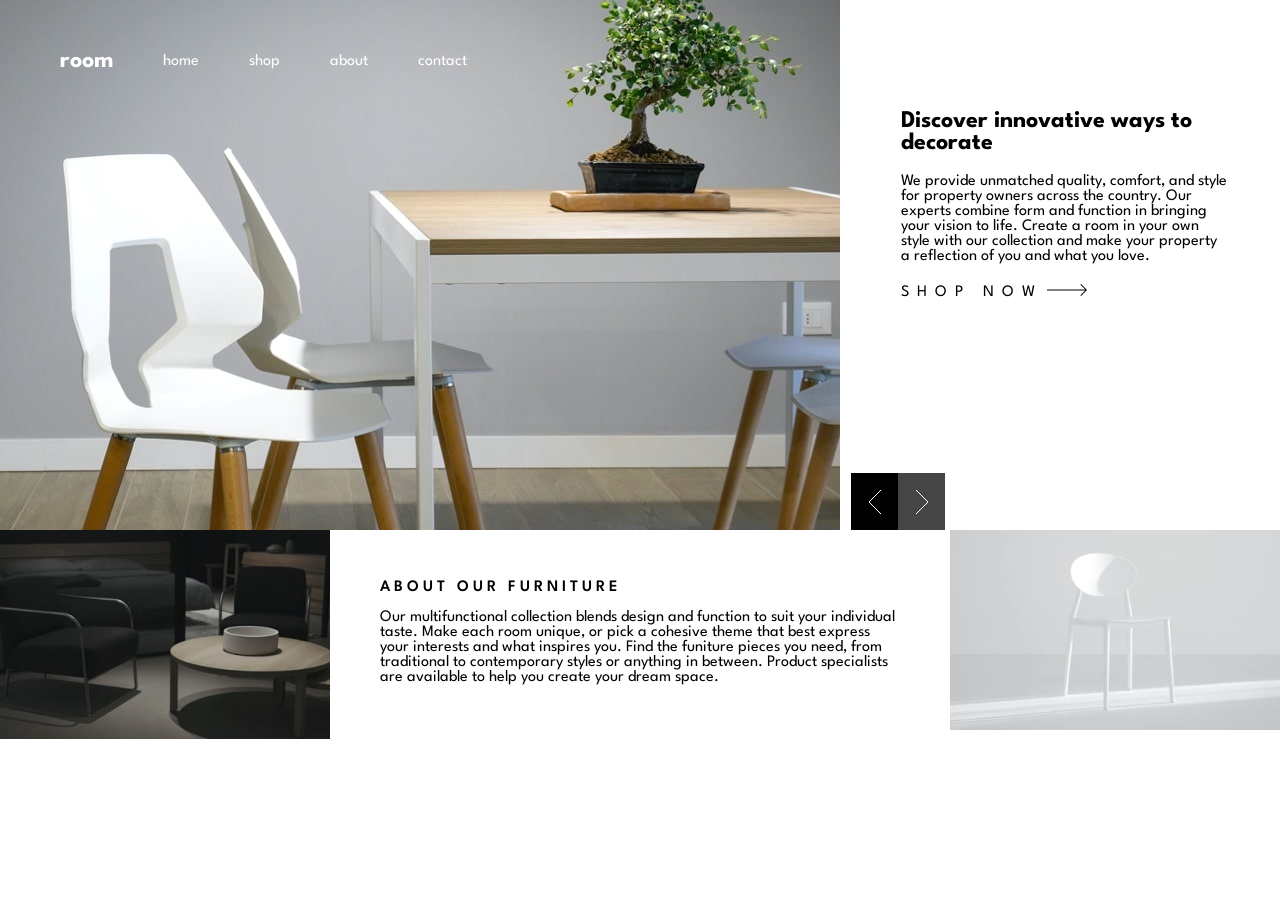
<file: index.html>
<!DOCTYPE html>
<html lang="en">
<head>
    <meta charset="UTF-8">
    <meta http-equiv="X-UA-Compatible" content="IE=edge">
    <meta name="viewport" content="width=device-width, initial-scale=1.0">
    <title>Furniture House</title>
    <link rel="stylesheet" href="class_assignment.css">
    <link rel="preconnect" href="https://fonts.googleapis.com">
    <link rel="preconnect" href="https://fonts.gstatic.com" crossorigin>
    <link href="https://fonts.googleapis.com/css2?family=League+Spartan&display=swap" rel="stylesheet">
</head>
<body>
    <section class="top">
        <div class="left">
            <nav>
                <h2 class="logo">room</h2>
                <ul class="list">
                    <li><a href="">home</a></li>
                    <li><a href="">shop</a></li>
                    <li><a href="">about</a></li>
                    <li><a href="">contact</a></li>
                </ul>
            </nav>
        </div>
        <div class="right">
            <div class="heading">
                <h1 class="dicover">Discover innovative ways to decorate</h1>
                <p class="mission">We provide unmatched quality, comfort, and style for property owners across the country. Our experts combine form and function in bringing your vision to life. Create a room in your own style with our collection and make your property a reflection of you and what you love.</p>
                <p class="shop"><a href="#">SHOP NOW</a> <img src="Image/icon-arrow.svg" alt=""></i></p>
            </div>
            <div class="angles">
                <img class="angle_left" src="Image/icon-angle-left.svg" alt="">
                <img class="angle_right" src="Image/icon-angle-right.svg" alt="">
            </div>
        </div>
    </section>
    <sectiion class="down">
        <div>
            <img class="black" src="Image/Black chair and table.jpg" alt="">
        </div>
        <div class="about">
            <h4 class="our">ABOUT OUR FURNITURE</h4>
            <p>Our multifunctional collection blends design and function to suit your individual taste. Make each room unique, or pick a cohesive theme that best express your interests and what inspires you. Find the funiture pieces you need, from traditional to contemporary styles or anything in between. Product specialists are available to help you create your dream space.</p>
        </div>
        <div>
            <img class="white" src="Image/White chair.jpg" alt="">
        </div>
    </sectiion>
</body>
</html>
</file>
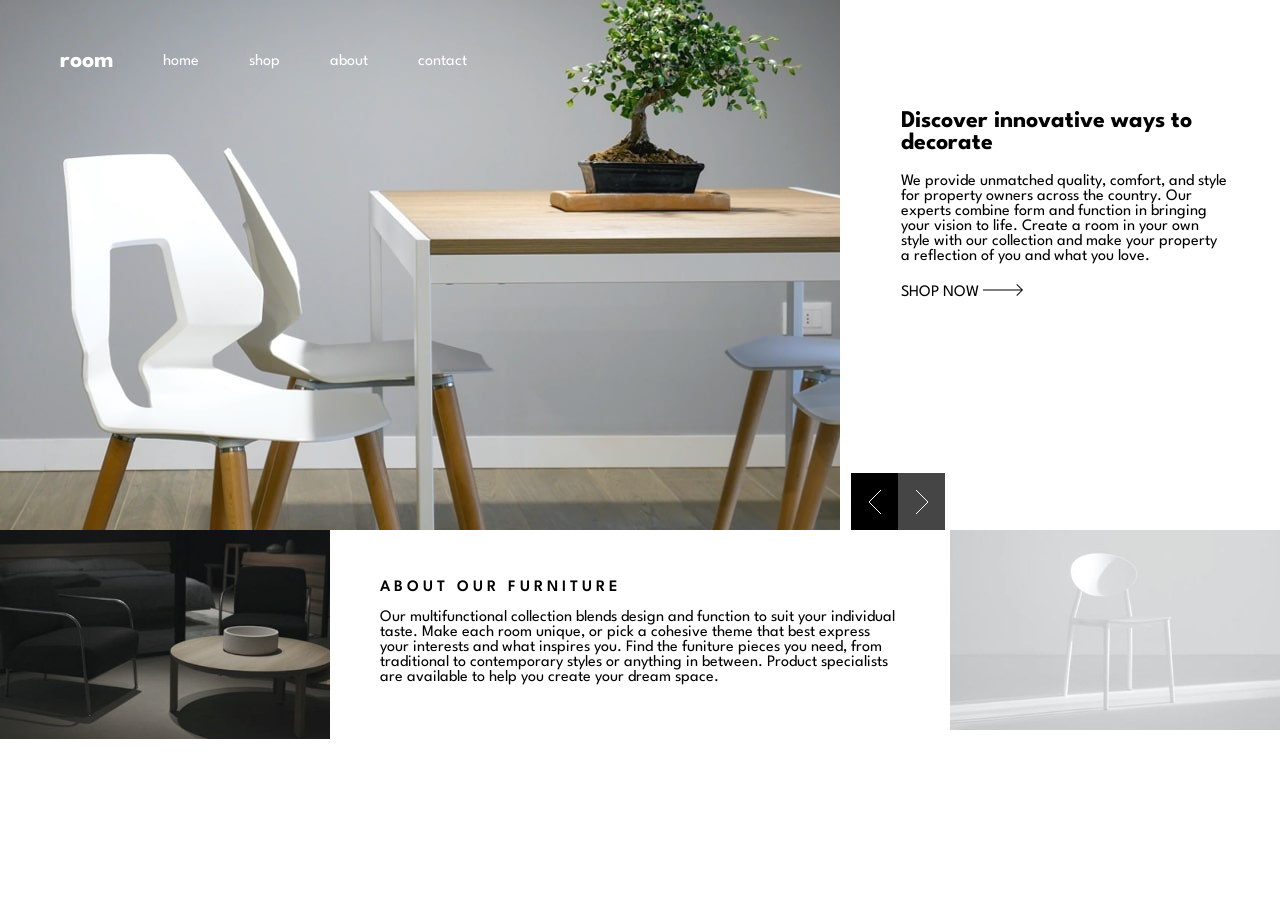
<file: class_assignment.html>
<!DOCTYPE html>
<html lang="en">
<head>
    <meta charset="UTF-8">
    <meta http-equiv="X-UA-Compatible" content="IE=edge">
    <meta name="viewport" content="width=device-width, initial-scale=1.0">
    <title>Document</title>
    <link rel="stylesheet" href="class_assignment.css">
    <link rel="preconnect" href="https://fonts.googleapis.com">
    <link rel="preconnect" href="https://fonts.gstatic.com" crossorigin>
    <link href="https://fonts.googleapis.com/css2?family=League+Spartan&display=swap" rel="stylesheet">
</head>
<body>
    <section class="top">
        <div class="left">
            <nav>
                <h2 class="logo">room</h2>
                <ul>
                    <li><a href="">home</a></li>
                    <li><a href="">shop</a></li>
                    <li><a href="">about</a></li>
                    <li><a href="">contact</a></li>
                </ul>
            </nav>
        </div>
        <div class="right">
            <div class="heading">
                <h1 class="dicover">Discover innovative ways to decorate</h1>
                <p class="mission">We provide unmatched quality, comfort, and style for property owners across the country. Our experts combine form and function in bringing your vision to life. Create a room in your own style with our collection and make your property a reflection of you and what you love.</p>
                <p class="shop">SHOP NOW <img src="Image/icon-arrow.svg" alt=""></i></p>
            </div>
            <div class="angles">
                <img class="angle_left" src="Image/icon-angle-left.svg" alt="">
                <img class="angle_right" src="Image/icon-angle-right.svg" alt="">
            </div>
        </div>
    </section>
    <sectiion class="down">
        <div>
            <img src="Image/Black chair and table.jpg" alt="">
        </div>
        <div class="about">
            <h4 class="our">ABOUT OUR FURNITURE</h4>
            <p>Our multifunctional collection blends design and function to suit your individual taste. Make each room unique, or pick a cohesive theme that best express your interests and what inspires you. Find the funiture pieces you need, from traditional to contemporary styles or anything in between. Product specialists are available to help you create your dream space.</p>
        </div>
        <div class="white">
            <img src="Image/White chair.jpg" alt="">
        </div>
    </sectiion>
</body>
</html>
</file>
<file: class_assignment.css>
* {
    padding: 0;
    margin: 0;
    box-sizing: border-box;
}
:root {
    --Dark-Gray: hsl(0, 0%, 63%);
    --Black: hsl(0, 0%, 0%); 
    --White: hsl(0, 0%, 100%); 
    --Very_Dark_Gray: hsl(0, 0%, 27%);
}
body {
    font-family: 'League Spartan', sans-serif;
}
.top {
    display: flex;
}
.left {
    background: url(Image/white\ chair\ and\ table.jpg);
    min-width: 66.5%;
    height: 530px;
    background-repeat: no-repeat;
}
nav {
    display: flex;
    align-items: center;
    position: relative;
    left: 60px;
    top: 50px;
}
.logo {
    color: white;
    position: relative;
}
a {
    text-decoration: none;
    color: white;
}
a:hover {
    text-decoration: underline;
}

ul {
    list-style-type: none;
    display: flex;
}
nav li a {
    margin-left: 50px;
}
.right {
    min-width: 33.5%;
    height: 530px;
}
.heading {
    justify-content: center;
    align-items: center;
    align-content: center;
    margin: 110px 50px 0px 50px;
}
.shop a {
    letter-spacing: 8px;
    color: #000;
}
.angles {
    display: flex;
    position: absolute;
    top: 473px;
}
.angle_left {
    background-color: black;
    padding: 16.5px;
}
.angle_right {
    background-color: var(--Very_Dark_Gray);
    padding: 16.5px;
}
.mission, .shop {
    margin-top: 20px;
}
.down {
    display: flex;
    margin: 0;
}
.down img {
    max-width: 330px;
}
.about {
    align-items: center;
    padding: 50px 50px 0px 50px;
}
.our {
    margin-bottom: 15px;
    letter-spacing: 4px;
    font-weight: 600;
}
@media (max-width: 640px) {
    body {
        width: 100%;
        font-family: 'League Spartan', sans-serif;
        position: relative;
    }
    .top {
        flex-direction: column;
    }
    .left {
        background: url(Image/White\ chair\ and\ table\ \(\ mobile\ view\).jpg);
        background-size: 100% 100%;
        height: 395px;
        max-height: 615px;
    }
    nav {
        flex-direction: column;
        position: unset;
        align-items: unset;
    }
    nav li a {
        justify-items: center;
        margin: 0px 10px 0px 10px;
    }
    .list {
        justify-content: center;
        margin-top: 20px;
    }
    .logo {
        text-align: center;
    }
    .angles {
        position: absolute;
        top: 345px;
        left: 75.7%;
        height: 50px;
    }
    .angle_left, .angle_right {
        background-color: var(--Black);
        width: 50px;
        padding: 18px;
        
        
    }
    .right {
        height: unset;
    }
    .heading{
        margin: 35px 30px 35px 30px;
    }
    .discover {
        font-weight: 700;
    }
    .down {
        flex-direction: column;
        margin: unset;
    }
    .down img {
        max-width: 100%;
    }
    .about {
        margin: 20px;
        padding: unset;
        font-size: 12px;
    }
    .mission {
        font-size: 12px;
    }
    .our {
        font-weight: 600;
    }
    .shop {
        font-size: 14px;
        font-weight: 500;
    }
      .black, .white {
        width: 100%;
    }
}
</file>
